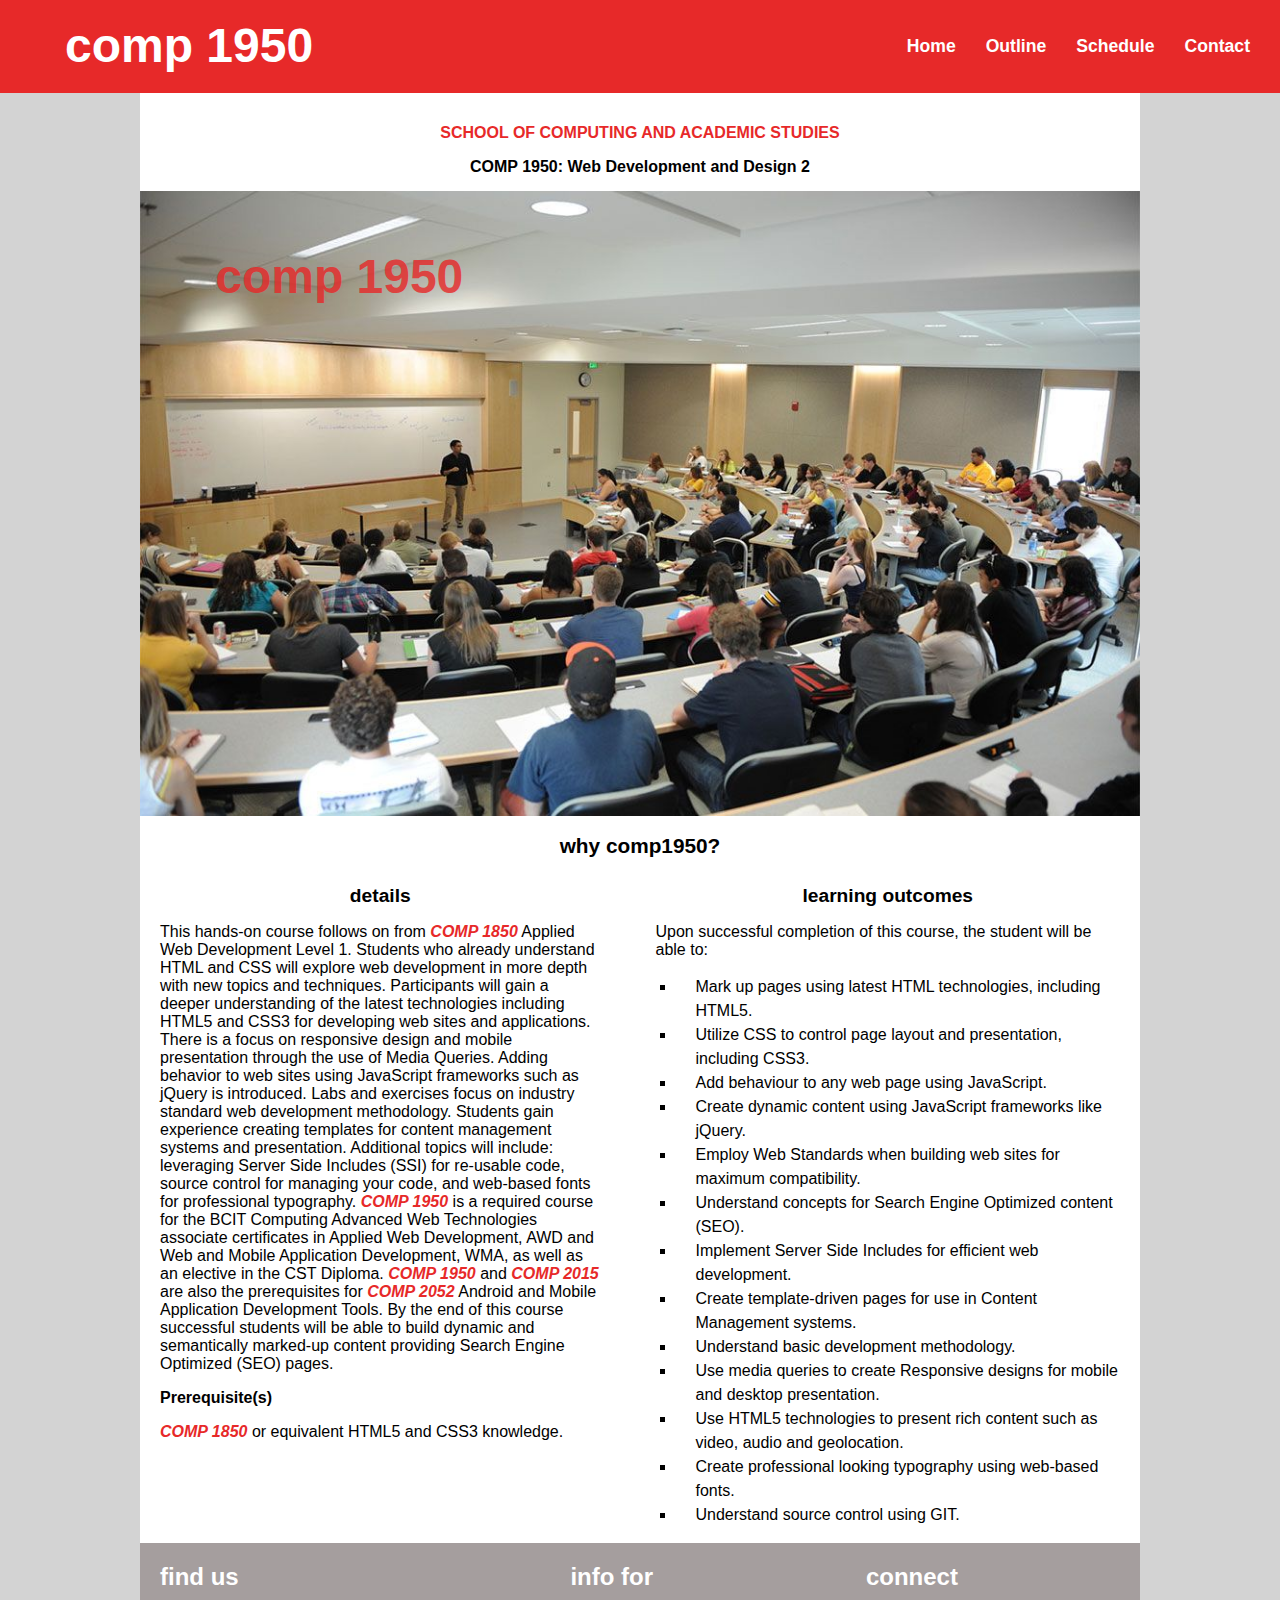
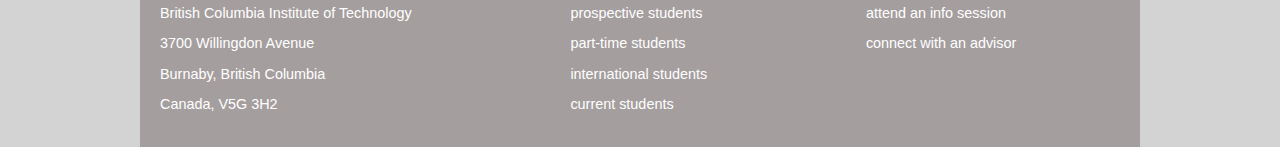
<file: index.html>
<!doctype html>
<html>
<head>
<meta charset="utf-8">
<title>BCIT: comp 1950</title>
<meta name="viewport" content="width=device-width, initial-scale=1">
<link href="https://fonts.googleapis.com/css?family=Questrial|Roboto+Slab" rel="stylesheet">
<link rel="stylesheet" href="styles/home1.css">

<script src="https://code.jquery.com/jquery-3.3.1.min.js" integrity="sha256-FgpCb/KJQlLNfOu91ta32o/NMZxltwRo8QtmkMRdAu8=" crossorigin="anonymous"></script>
<script src="scripts/comp1950.js"></script>
</head>

<body>

<header>
	<div class="header-content-wrap container">
		<h1><a href="#0">comp 1950</a></h1>
		<button class="btn-menu">Menu</button>
		<nav>
			<ul>
				<li><a href="#">Home</a></li>
				<li><a href="./outline.html">Outline</a></li>
				<li><a href="./schedule.html">Schedule</a></li>
				<li><a href="./contact.html">Contact</a></li>
			</ul>
		</nav>	
	</div>
</header>
<div class="wrapper container">
	<main>
		<div class="top-banner">
			<p>SCHOOL OF COMPUTING AND ACADEMIC STUDIES</p>
			<h2>COMP 1950: Web Development and Design 2</h2>			
		</div>
		<div class="mid-banner">
			<img src="images/classroom.jpg" alt="classroom">
			<h2>comp 1950</h2>
		</div>
		<section>
			<h1>why comp1950?</h1>
			<div class="row">
				<article class="one-half column">
					<h1>details</h1>
					<p> This hands-on course follows on from <em>COMP 1850</em> Applied Web Development Level 1. Students who already understand HTML and CSS will explore web development in more depth with new topics and techniques. Participants will gain a deeper understanding of the latest technologies including HTML5 and CSS3 for developing web sites and applications. There is a focus on responsive design and mobile presentation through the use of Media Queries. Adding behavior to web sites using JavaScript frameworks such as jQuery is introduced. Labs and exercises focus on industry standard web development methodology. Students gain experience creating templates for content management systems and presentation. Additional topics will include: leveraging Server Side Includes (SSI) for re-usable code, source control for managing your code, and web-based fonts for professional typography. <em>COMP 1950</em> is a required course for the BCIT Computing Advanced Web Technologies associate certificates in Applied Web Development, AWD and Web and Mobile Application Development, WMA, as well as an elective in the CST Diploma. <em>COMP 1950</em> and <em>COMP 2015</em> are also the prerequisites for <em>COMP 2052</em> Android and Mobile Application Development Tools. By the end of this course successful students will be able to build dynamic and semantically marked-up content providing Search Engine Optimized (SEO) pages.</p>
					<h2>Prerequisite(s)</h2>
					<p><em>COMP 1850</em> or equivalent HTML5 and CSS3 knowledge.</p>
				</article>
				<article class="one-half column">
					<h1>learning outcomes</h1>
					<p>Upon successful completion of this course, the student will be able to:</p>
						<ul>
						<li>Mark up pages using latest HTML technologies, including HTML5.</li>
						<li>Utilize CSS to control page layout and presentation, including CSS3.</li>
						<li>Add behaviour to any web page using JavaScript.</li>
						<li>Create dynamic content using JavaScript frameworks like jQuery.</li>
						<li>Employ Web Standards when building web sites for maximum compatibility.</li>
						<li>Understand concepts for Search Engine Optimized content (SEO).</li>
						<li>Implement Server Side Includes for efficient web development.</li>
						<li>Create template-driven pages for use in Content Management systems.</li>
						<li>Understand basic development methodology.</li>
						<li>Use media queries to create Responsive designs for mobile and desktop presentation.</li>
						<li>Use HTML5 technologies to present rich content such as video, audio and geolocation.</li>
						<li>Create professional looking typography using web-based fonts.</li>
						<li>Understand source control using GIT.</li>
						</ul>
					
				</article>
			</div>			
		</section>		
	</main>
	<footer>
		<div class="row">
			<div class="one-third column">
				<h2><a href="#0">find us</a></h2>
				<p>British Columbia Institute of Technology</p>
				<p>3700 Willingdon Avenue</p>
				<p>Burnaby, British Columbia</p>
				<p>Canada, V5G 3H2</p>
			</div>
			<div class="one-third column">
				<h2 class="credits">info for</h2>
				<p><a href="https://www.bcit.ca/admission/experience/">prospective students</a></p>
				<p><a href="https://www.bcit.ca/pts/">part-time students</a></p>
				<p><a href="https://www.bcit.ca/international/">international students</a></p>
				<p><a href="https://www.bcit.ca/currentstudents/">current students</a></p>
			</div>
			<div class="one-third column">
				<h2 class="contact">connect</h2>
				<p><a href="https://www.bcit.ca/infosessions/">attend an info session</a></p>
				<p><a href="https://www.bcit.ca/advising/">connect with an advisor</a></p>
			</div>
		</div>
	</footer>
</div>

</body>
</html>
</file>
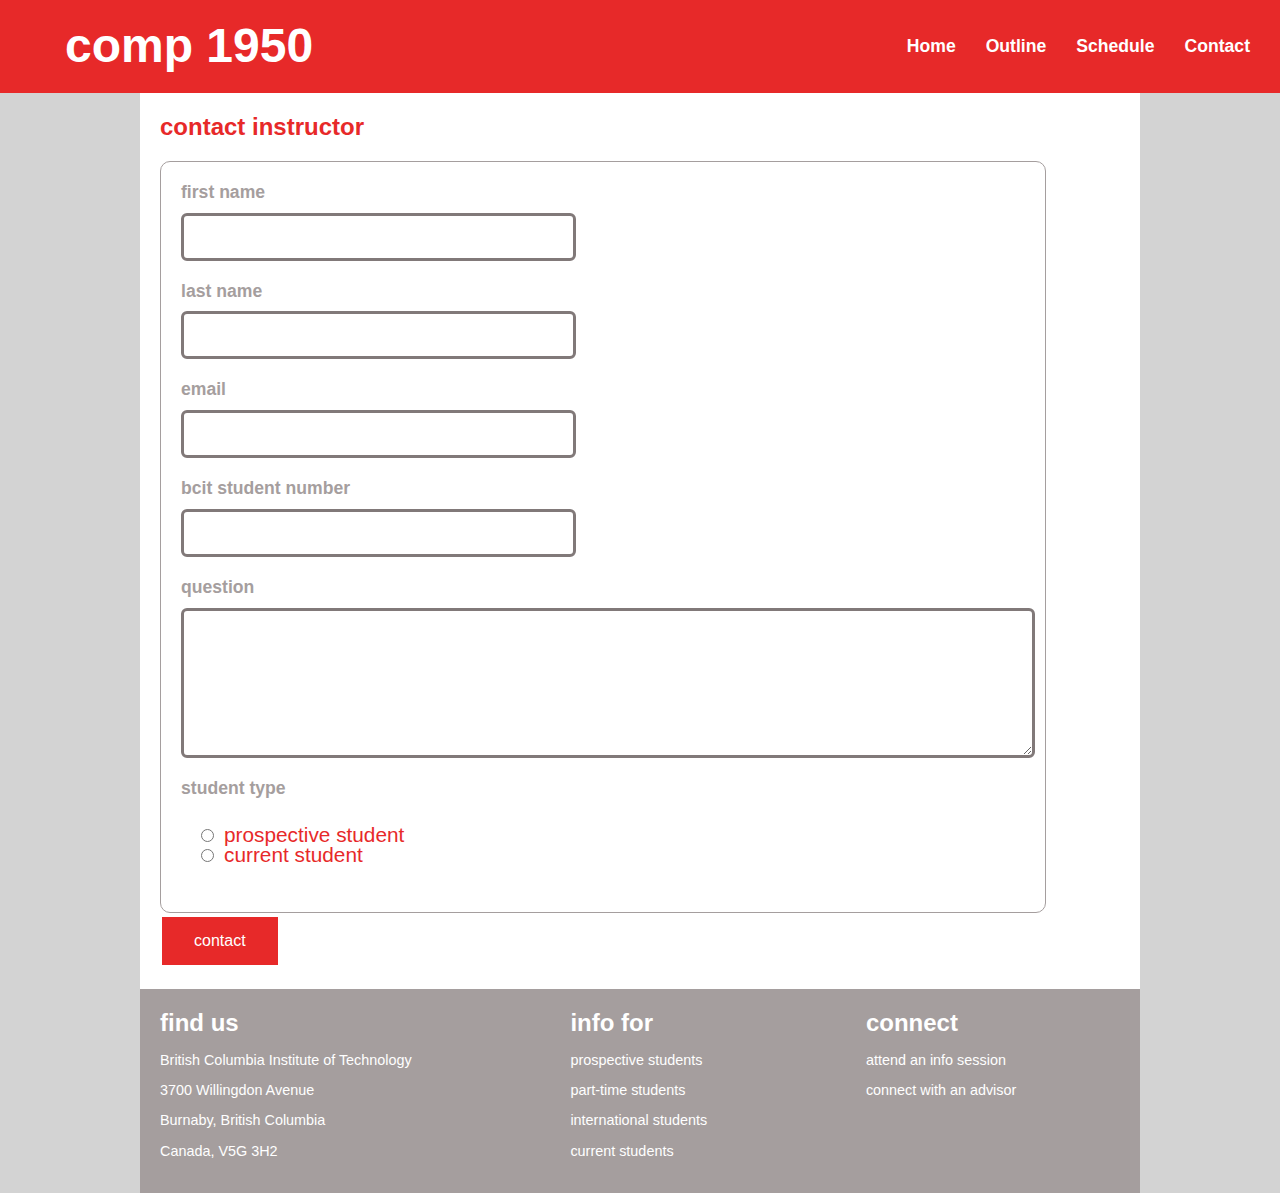
<file: contact.html>
<!doctype html>
<html>
<head>
<meta charset="utf-8">
<title>BCIT: comp 1950</title>
<meta name="viewport" content="width=device-width, initial-scale=1">
<link href="https://fonts.googleapis.com/css?family=Questrial|Roboto+Slab" rel="stylesheet">
<link rel="stylesheet" href="styles/contact1.css">

<script src="https://code.jquery.com/jquery-3.3.1.min.js" integrity="sha256-FgpCb/KJQlLNfOu91ta32o/NMZxltwRo8QtmkMRdAu8=" crossorigin="anonymous"></script>
<script src="scripts/comp1950.js"></script>
</head>

<body>

<header>
	<div class="header-content-wrap container">
		<h1><a href="#0">comp 1950</a></h1>
		<button class="btn-menu">Menu</button>
		<nav>
			<ul>
				<li><a href="./index.html">Home</a></li>
				<li><a href="./outline.html">Outline</a></li>
				<li><a href="./schedule.html">Schedule</a></li>
				<li><a href="#">Contact</a></li>
			</ul>
		</nav>	
	</div>
</header>
<div class="wrapper container">
	<main>
        <section>
        <h2>contact instructor</h2>    
        <form id="contactform" method="post">
            <article>
                <div class="cardouter">
                    <div class="labelgroup">
                            <label class="labelVal">Thanks for your interest, Mr. Michael Whyte will contact you shortly...</label>                            
                    </div>
                    <div>
                            <input type="submit" id="resetcontactform" class="button" value="reset">    
                    </div>
                </div>
            </article>
            <article>
                    <div class="cardouter">
                            <div class="labelgroup">
                                <label class="labelkey">first name</label>
                                <input type="text" name="firstname" value="" required>
                            </div>
                            <div class="labelgroup">
                                    <label class="labelkey">last name</label>
                                    <input type="text" name="lastname" value="" required>
                            </div>
                            <div class="labelgroup">
                                    <label class="labelkey">email</label>
                                    <input type="email" name="email" value="" required>
                            </div>
                            <div class="labelgroup">
                                    <label class="labelkey">bcit student number</label>
                                    <input type="text" name="studnumber" value="" pattern="A[0-9][0-9][0-9][0-9][0-9][0-9][0-9][0-9]" title="please use format A99999999" required>
                            </div>
                            <div class="labelgroup">
                                    <label class="labelkey">question</label>
                                    <textarea name="question" value="" required></textarea>
                            </div>
                            <div class="labelgroup">
                                    <label class="labelkey">student type</label>
                                    <ul>
                                            <li>
                                                    <input type="radio" name="studtype" value="prospective student" required>
                                                    <label  class="labelval">prospective student</label>                          
                                            </li>
                                            <li>
                                                    <input type="radio" name="studtype" value="current student" required>
                                                    <label  class="labelval">current student</label>                          
                                            </li>
                                    </ul>
                            </div>
                        </div>
            </article>
            <article>
                    <input type="submit" id="submitcontact" class="button" value="contact">    
            </article>
        </form>
        </section>
	</main>
	<footer>
		<div class="row">
			<div class="one-third column">
				<h2><a href="#0">find us</a></h2>
				<p>British Columbia Institute of Technology</p>
				<p>3700 Willingdon Avenue</p>
				<p>Burnaby, British Columbia</p>
				<p>Canada, V5G 3H2</p>
			</div>
			<div class="one-third column">
				<h2 class="credits">info for</h2>
				<p><a href="https://www.bcit.ca/admission/experience/">prospective students</a></p>
				<p><a href="https://www.bcit.ca/pts/">part-time students</a></p>
				<p><a href="https://www.bcit.ca/international/">international students</a></p>
				<p><a href="https://www.bcit.ca/currentstudents/">current students</a></p>
			</div>
			<div class="one-third column">
				<h2 class="contact">connect</h2>
				<p><a href="https://www.bcit.ca/infosessions/">attend an info session</a></p>
				<p><a href="https://www.bcit.ca/advising/">connect with an advisor</a></p>
			</div>
		</div>
	</footer>
</div>

</body>
</html>
</file>
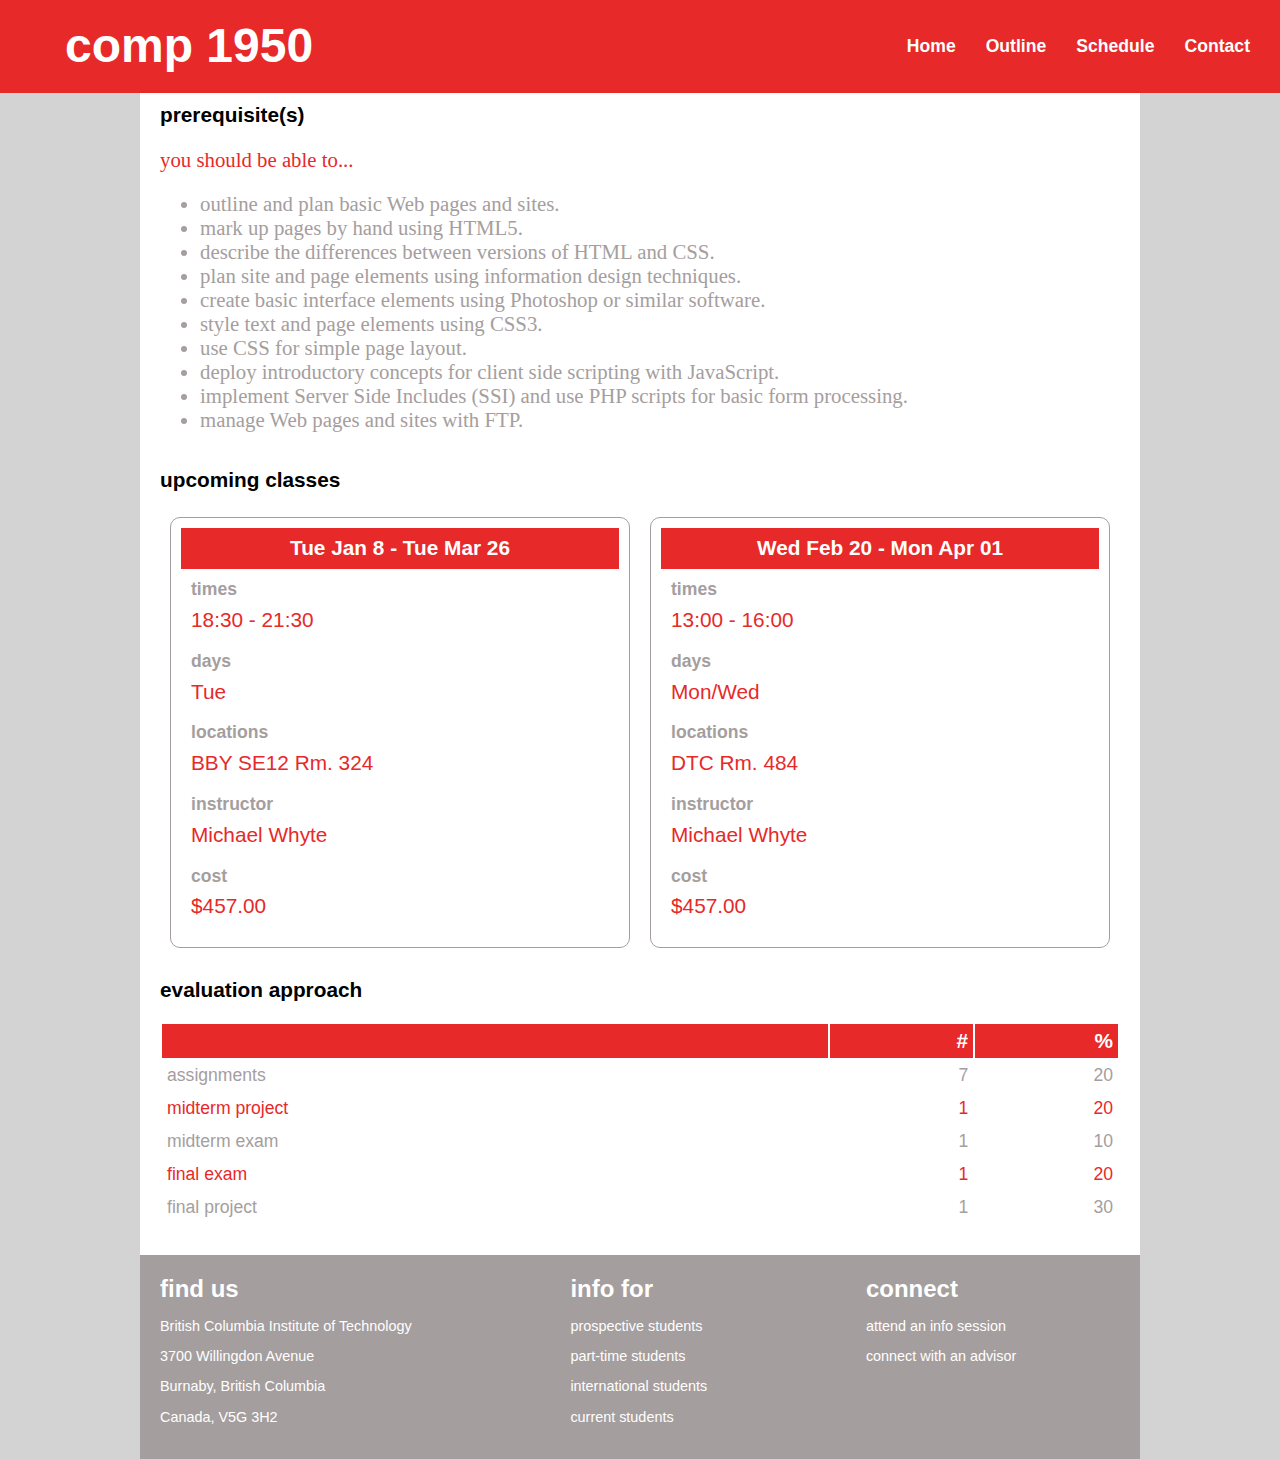
<file: outline.html>
<!doctype html>
<html>
<head>
<meta charset="utf-8">
<title>BCIT: comp 1950</title>
<meta name="viewport" content="width=device-width, initial-scale=1">
<link href="https://fonts.googleapis.com/css?family=Questrial|Roboto+Slab" rel="stylesheet">
<link rel="stylesheet" href="styles/outline1.css">

<script src="https://code.jquery.com/jquery-3.3.1.min.js" integrity="sha256-FgpCb/KJQlLNfOu91ta32o/NMZxltwRo8QtmkMRdAu8=" crossorigin="anonymous"></script>
<script src="scripts/comp1950.js"></script>
</head>

<body>

<header>
	<div class="header-content-wrap container">
		<h1><a href="#0">comp 1950</a></h1>
		<button class="btn-menu">Menu</button>
		<nav>
			<ul>
				<li><a href="./index.html">Home</a></li>
				<li><a href="#">Outline</a></li>
				<li><a href="./schedule.html">Schedule</a></li>
				<li><a href="./contact.html">Contact</a></li>
			</ul>
		</nav>	
	</div>
</header>
<div class="wrapper container">
	<main>
        <section id="prereqs">
                <h2>prerequisite(s)</h2>
                <p>you should be able to...</p>
                
                <article>
                <ul>
                    <li>outline and plan basic Web pages and sites.</li>
                    <li>mark up pages by hand using HTML5.</li>
                    <li>describe the differences between versions of HTML and CSS.</li>
                    <li>plan site and page elements using information design techniques.</li>
                    <li>create basic interface elements using Photoshop or similar software.</li>
                    <li>style text and page elements using CSS3.</li>
                    <li>use CSS for simple page layout.</li>
                    <li>deploy introductory concepts for client side scripting with JavaScript.</li>
                    <li>implement Server Side Includes (SSI) and use PHP scripts for basic form processing.</li>
                    <li>manage Web pages and sites with FTP.</li>
                </ul>
                </article>
                
        </section>
        <section>
        <h2>upcoming classes</h2>    
        <div id="coursedates">
            <article>
                <div class="cardouter">
                    <h2>Tue Jan 8 - Tue Mar 26</h2>
                    <div class="labelgroup">
                        <label class="labelkey">times</label>
                        <label class="labelval">18:30 - 21:30</label>
                    </div>
                    <div class="labelgroup">
                            <label class="labelkey">days</label>
                            <label class="labelval">Tue</label>
                    </div>
                    <div class="labelgroup">
                            <label class="labelkey">locations</label>
                            <label class="labelval">BBY SE12 Rm. 324</label>
                    </div>
                    <div class="labelgroup">
                            <label class="labelkey">instructor</label>
                            <label class="labelval">Michael Whyte</label>
                    </div>
                    <div class="labelgroup">
                            <label class="labelkey">cost</label>
                            <label class="labelval">$457.00</label>
                    </div>
                </div>
            </article>
            <article>
                    <div class="cardouter">
                            <h2>Wed Feb 20 - Mon Apr 01</h2>
                            <div class="labelgroup">
                                <label class="labelkey">times</label>
                                <label class="labelval">13:00 - 16:00</label>
                            </div>
                            <div class="labelgroup">
                                    <label class="labelkey">days</label>
                                    <label class="labelval">Mon/Wed</label>
                            </div>
                            <div class="labelgroup">
                                    <label class="labelkey">locations</label>
                                    <label class="labelval">DTC Rm. 484</label>
                            </div>
                            <div class="labelgroup">
                                    <label class="labelkey">instructor</label>
                                    <label class="labelval">Michael Whyte</label>
                            </div>
                            <div class="labelgroup">
                                    <label class="labelkey">cost</label>
                                    <label class="labelval">$457.00</label>
                            </div>
                        </div>
            </article>
        </div>
        </section>
        <section id="evaluation">
            <h2>evaluation approach</h2>
            <table>
                <thead>
                    <tr>
                        <td></td>
                        <td>#</td>
                        <td>%</td>
                    </tr>
                </thead>
                <tbody>
                    <tr>
                        <td>assignments</td>
                        <td>7</td>
                        <td>20</td>
                    </tr>
                    <tr>
                            <td>midterm project</td>
                            <td>1</td>
                            <td>20</td>
                    </tr>
                    <tr>
                            <td>midterm exam</td>
                            <td>1</td>
                            <td>10</td>
                    </tr>
                    <tr>
                            <td>final exam</td>
                            <td>1</td>
                            <td>20</td>
                    </tr>
                    <tr>
                            <td>final project</td>
                            <td>1</td>
                            <td>30</td>
                    </tr>
                </tbody>
            </table>
        </section>
	</main>
	<footer>
		<div class="row">
			<div class="one-third column">
				<h2><a href="#0">find us</a></h2>
				<p>British Columbia Institute of Technology</p>
				<p>3700 Willingdon Avenue</p>
				<p>Burnaby, British Columbia</p>
				<p>Canada, V5G 3H2</p>
			</div>
			<div class="one-third column">
				<h2 class="credits">info for</h2>
				<p><a href="https://www.bcit.ca/admission/experience/">prospective students</a></p>
				<p><a href="https://www.bcit.ca/pts/">part-time students</a></p>
				<p><a href="https://www.bcit.ca/international/">international students</a></p>
				<p><a href="https://www.bcit.ca/currentstudents/">current students</a></p>
			</div>
			<div class="one-third column">
				<h2 class="contact">connect</h2>
				<p><a href="https://www.bcit.ca/infosessions/">attend an info session</a></p>
				<p><a href="https://www.bcit.ca/advising/">connect with an advisor</a></p>
			</div>
		</div>
	</footer>
</div>

</body>
</html>
</file>
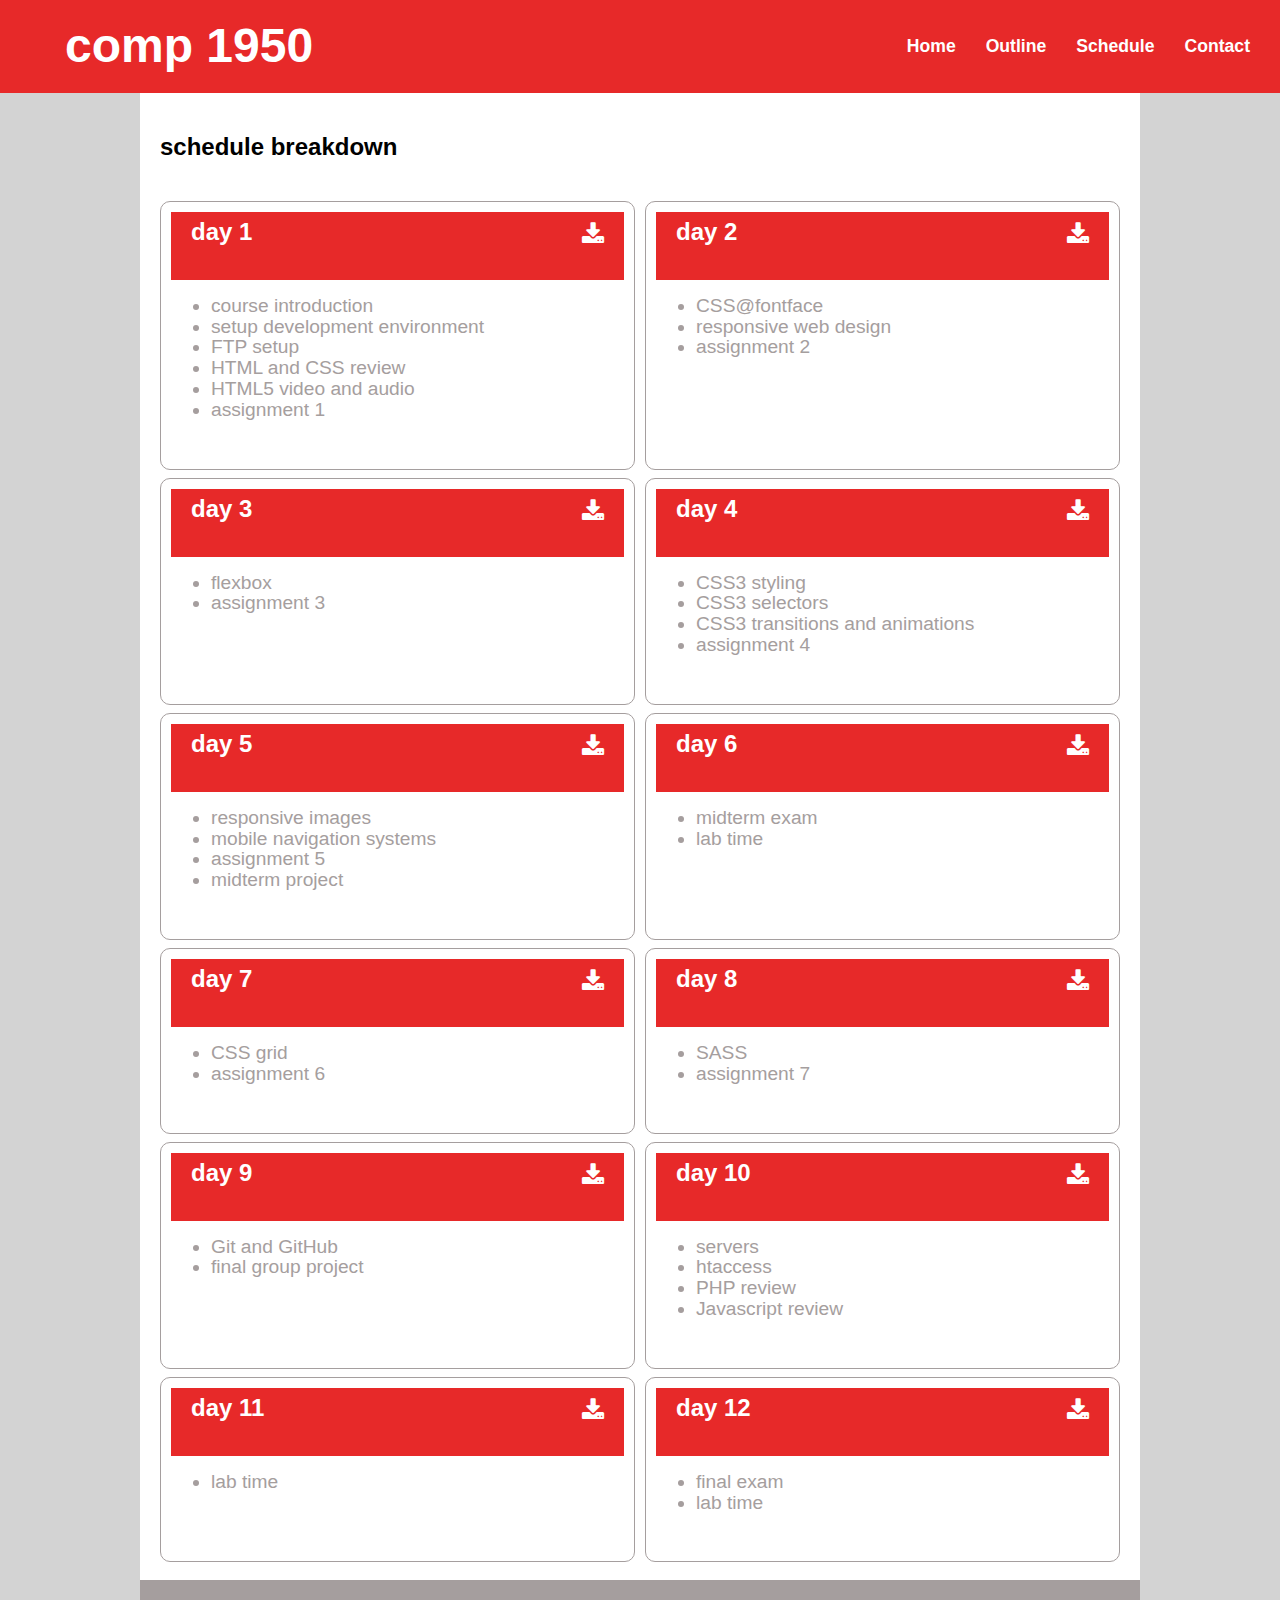
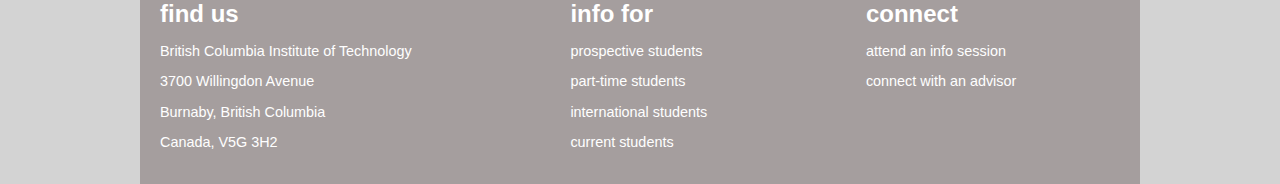
<file: schedule.html>
<!doctype html>
<html>
<head>
<meta charset="utf-8">
<title>BCIT: comp 1950</title>
<meta name="viewport" content="width=device-width, initial-scale=1">
<link href="https://fonts.googleapis.com/css?family=Questrial|Roboto+Slab" rel="stylesheet">
<link rel="stylesheet" href="https://cdnjs.cloudflare.com/ajax/libs/font-awesome/4.7.0/css/font-awesome.min.css">
<link rel="stylesheet" href="styles/schedule1.css">

<script src="https://code.jquery.com/jquery-3.3.1.min.js" integrity="sha256-FgpCb/KJQlLNfOu91ta32o/NMZxltwRo8QtmkMRdAu8=" crossorigin="anonymous"></script>
<script src="scripts/comp1950.js"></script>
</head>
<body>

<header>
	<div class="header-content-wrap container">
		<h1><a href="#0">comp 1950</a></h1>
		<button class="btn-menu">Menu</button>
		<nav>
			<ul>
				<li><a href="./index.html">Home</a></li>
				<li><a href="./outline.html">Outline</a></li>
				<li><a href="#">Schedule</a></li>
				<li><a href="./contact.html">Contact</a></li>
			</ul>
		</nav>	
	</div>
</header>
<div class="wrapper container">
	<main>
        <section>
        <h2>schedule breakdown</h2>    
        <div id="schedulebreakdown">
            <article class="day day1">
                <div class="cardouter">
                    <h2><label>day 1</label> <i class="fa fa-download"></i></h2>
                    <div class="schedulediv">
                        <ul>
                            <li>course introduction</li>
                            <li>setup development environment</li>
                            <li>FTP setup</li>
                            <li>HTML and CSS review</li>
                            <li>HTML5 video and audio</li>
                            <li>assignment 1</li>
                        </ul>
                    </div>
                </div>
            </article>
            <article  class="day day2">
                    <div class="cardouter">
                            <h2><label>day 2</label> <i class="fa fa-download"></i></h2>
                            <div class="schedulediv">
                                <ul>
                                    <li>CSS@fontface</li>
                                    <li>responsive web design</li>
                                    <li>assignment 2</li>                                    
                                </ul>
                            </div>   
                            </div>  
            </article>
            <article class="day day3">
                    <div class="cardouter">
                            <h2><label>day 3</label> <i class="fa fa-download"></i></h2>
                            <div class="schedulediv">
                                <ul>
                                    <li>flexbox</li>
                                    <li>assignment 3</li>                                    
                                </ul>
                            </div>
                            </div>
            </article>
            <article class="day day4">
                    <div class="cardouter">
                            <h2><label>day 4</label> <i class="fa fa-download"></i></h2>
                            <div class="schedulediv">
                                <ul>
                                    <li>CSS3 styling</li>
                                    <li>CSS3 selectors</li>
                                    <li>CSS3 transitions and animations</li>                                    
                                    <li>assignment 4</li>
                                </ul>
                            </div>  
                            </div>      
            </article>
            <article class="day day5">
                    <div class="cardouter">
                            <h2><label>day 5</label> <i class="fa fa-download"></i></h2>
                            <div class="schedulediv">
                                <ul>
                                    <li>responsive images</li>
                                    <li>mobile navigation systems</li>
                                    <li>assignment 5</li>                                    
                                    <li>midterm project</li>
                                </ul>
                            </div> 
                            </div>
            </article>
            <article class="day day6">
                    <div class="cardouter">
                            <h2><label>day 6</label> <i class="fa fa-download"></i></h2>
                            <div class="schedulediv">
                                <ul>
                                    <li>midterm exam</li>
                                    <li>lab time</li>                                    
                                </ul>
                            </div> 
                            </div>
            </article>
            <article class="day day7">
                    <div class="cardouter">
                            <h2><label>day 7</label> <i class="fa fa-download"></i></h2>
                            <div class="schedulediv">
                                <ul>
                                    <li>CSS grid</li>
                                    <li>assignment 6</li>                                    
                                </ul>
                            </div> 
                            </div>
            </article>
            <article class="day day8">
                    <div class="cardouter">
                            <h2><label>day 8</label> <i class="fa fa-download"></i></h2>
                            <div class="schedulediv">
                                <ul>
                                    <li>SASS</li>
                                    <li>assignment 7</li>                                    
                                </ul>
                            </div> 
                            </div>
            </article>
            <article class="day day9">
                    <div class="cardouter">
                            <h2><label>day 9</label> <i class="fa fa-download"></i></h2>
                            <div class="schedulediv">
                                <ul>
                                    <li>Git and GitHub</li>
                                    <li>final group project</li>                                    
                                </ul>
                            </div> 
                            </div>
            </article>
            <article class="day day10">
                    <div class="cardouter">
                            <h2><label>day 10</label> <i class="fa fa-download"></i></h2>
                            <div class="schedulediv">
                                <ul>
                                    <li>servers</li>
                                    <li>htaccess</li>                                    
                                    <li>PHP review</li>                                    
                                    <li>Javascript review</li>                                    
                                </ul>
                            </div>  
                            </div>
            </article>
            <article class="day day11">
                    <div class="cardouter">
                            <h2><label>day 11</label> <i class="fa fa-download"></i></h2>
                            <div class="schedulediv">
                                <ul>
                                    <li>lab time</li>                                             
                                </ul>
                            </div>
                            </div>
            </article>
            <article class="day day12">
                    <div class="cardouter">
                            <h2><label>day 12</label> <i class="fa fa-download"></i></h2>
                            <div class="schedulediv">
                                <ul>
                                    <li>final exam</li>                                             
                                    <li>lab time</li>                                             
                                </ul>
                            </div>
                            </div>
            </article>
        </div>

        </section>     
        <section id="docframe">
            <iframe src=""></iframe>
        </section>   
	</main>
	<footer>
		<div class="row">
			<div class="one-third column">
				<h2><a href="#0">find us</a></h2>
				<p>British Columbia Institute of Technology</p>
				<p>3700 Willingdon Avenue</p>
				<p>Burnaby, British Columbia</p>
				<p>Canada, V5G 3H2</p>
			</div>
			<div class="one-third column">
				<h2 class="credits">info for</h2>
				<p><a href="https://www.bcit.ca/admission/experience/">prospective students</a></p>
				<p><a href="https://www.bcit.ca/pts/">part-time students</a></p>
				<p><a href="https://www.bcit.ca/international/">international students</a></p>
				<p><a href="https://www.bcit.ca/currentstudents/">current students</a></p>
			</div>
			<div class="one-third column">
				<h2 class="contact">connect</h2>
				<p><a href="https://www.bcit.ca/infosessions/">attend an info session</a></p>
				<p><a href="https://www.bcit.ca/advising/">connect with an advisor</a></p>
			</div>
		</div>
	</footer>
</div>

</body>
</html>
</file>
<file: styles/home1.css>
@charset "UTF-8";
:root {
  --primcolor: rgb(165, 158, 158);
  --seccolor: rgb(231, 41, 41); }

body {
  background-color: lightgray;
  margin: 0;
  padding: 0; }

header {
  margin: 0;
  padding: 0; }

main {
  margin: 0;
  padding: 0; }

.wrapper {
  max-width: 1000px;
  background-color: white;
  margin: 0 auto; }

.header-content-wrap {
  background-color: var(--seccolor);
  color: white;
  display: flex;
  justify-content: space-between;
  flex-wrap: wrap;
  width: 100%;
  padding-left: 30px; }

.header-content-wrap h1 a {
  margin: 0;
  padding: 0;
  color: white;
  font-size: 1.5em;
  padding-left: 35px;
  line-height: 50px;
  text-decoration: none;
  display: block;
  font-family: ‘Roboto Slab’, sans-serif; }

.btn-menu {
  display: none;
  padding-right: 30px; }

nav ul {
  display: flex;
  justify-content: space-between;
  flex-wrap: wrap;
  padding-right: 30px; }

nav li {
  display: block;
  list-style-type: none;
  font-size: 1.1em;
  font-weight: 900;
  padding-right: 30px; }

.active {
  background-color: var(--primcolor); }

nav li a {
  margin: 0;
  padding: 0;
  display: block;
  text-decoration: none;
  color: white;
  line-height: 60px;
  font-family: ‘Roboto Slab’, sans-serif; }

.header-content-wrap nav li a {
  color: white;
  display: block; }

.header-content-wrap a:hover,
.header-content-wrap a:active,
.header-content-wrap a:focus {
  color: lightgrey;
  text-decoration: none; }

.header-content-wrap nav {
  display: block; }

@media screen and (max-width: 800px) {
  .btn-menu {
    display: block;
    background-color: transparent;
    border: none;
    font-size: 1.5rem;
    font-weight: 900;
    color: white;
    text-transform: uppercase;
    margin-right: 30px; }

  .header-content-wrap nav {
    display: none;
    width: 100%;
    clear: both; }

  .header-content-wrap nav ul {
    display: block; }

  .header-content-wrap nav a {
    display: block;
    line-height: 50px;
    text-align: center;
    padding-bottom: 0;
    margin-bottom: 0; }

  .show .header-content-wrap {
    height: auto; }

  .show .header-content-wrap nav {
    display: block; } }
h2 {
  margin: 0;
  padding: 0; }

.top-banner {
  text-align: center;
  font-family: ‘Questrial’, sans-serif;
  padding-top: 15px;
  padding-bottom: 15px;
  font-weight: bolder; }

footer {
  background-color: var(--primcolor);
  color: white;
  font-family: ‘Roboto Slab’, sans-serif; }

footer .row {
  display: grid;
  grid-template-columns: repeat(3, auto);
  grid-gap: 15px; }

footer .row .one-third {
  padding: 20px; }

footer .row .one-third h2 {
  font-weight: 900; }

footer .row .one-third a {
  text-decoration: none;
  color: white; }

footer .row .one-third p {
  font-size: 0.9em; }

@media (max-width: 600px) {
  footer .row {
    grid-template-columns: auto;
    grid-template-rows: repeat(3, auto);
    padding-top: 10px; }

  footer .row .one-third {
    padding: 0 20px; } }
.cardouter {
  background-color: white;
  border: 1px solid var(--primcolor);
  border-radius: 10px;
  padding: 10px;
  line-height: 1.3em; }

.cardouter h2 {
  background-color: var(--seccolor);
  color: white;
  text-align: center;
  padding: 10px 0; }

.labelgroup {
  display: flex;
  flex-direction: column;
  margin-bottom: 20px;
  font-family: ‘Questrial’, sans-serif;
  padding-left: 10px; }

.cardouter .labelgroup:first-of-type {
  margin-top: 10px; }

.labelkey {
  color: var(--primcolor);
  font-weight: bold;
  font-size: 1.1em;
  margin-bottom: 10px; }

.labelval {
  color: var(--seccolor);
  font-size: 1.3em; }

table {
  width: 100%;
  padding: 20px 0; }

thead {
  background-color: var(--seccolor);
  color: white;
  font-size: 1.3em;
  font-family: ‘Roboto Slab’, sans-serif;
  font-weight: bold; }

tbody {
  background-color: white;
  font-size: 1.1em;
  font-family: ‘Questrial’, sans-serif; }

tbody tr:nth-child(odd) {
  color: var(--primcolor); }

tbody tr:nth-child(even) {
  color: var(--seccolor); }

table td {
  padding: 5px; }

table tr {
  margin-bottom: 20px; }

.top-banner h2 {
  font-size: 1em;
  color: var(--primccolor); }

.top-banner p {
  font-size: 1em;
  color: var(--seccolor); }

@media (max-width: 600px) {
  .top-banner h2 {
    font-size: 0.6em; }

  .top-banner p {
    font-size: 0.4em; } }
.mid-banner {
  position: relative; }

.mid-banner img {
  width: 100%; }

.mid-banner h2 {
  position: absolute;
  left: 10%;
  top: 10%;
  transform: translate(-10%, -10%);
  color: var(--seccolor);
  opacity: 0.8;
  font-size: 3em;
  font-family: ÔÇÿRoboto SlabÔÇÖ, sans-serif;
  text-align: center; }

section h1 {
  font-family: ÔÇÿRoboto SlabÔÇÖ, sans-serif;
  font-size: 1.3em;
  font-style: bold;
  text-align: center; }

.row {
  display: grid;
  grid-template-columns: repeat(2, auto);
  grid-gap: 15px; }

@media (max-width: 600px) {
  .row {
    grid-template-columns: auto; } }
.one-half h1 {
  font-family: ÔÇÿRoboto SlabÔÇÖ, sans-serif;
  font-size: 1.2em;
  font-style: bold;
  text-align: center; }

.one-half p, .one-half h2 {
  font-family: ÔÇÿQuestrialÔÇÖ, sans-serif;
  font-size: 1em;
  text-align: left;
  padding: 0 20px;
  color: var(--primccolor); }

.one-half em {
  color: var(--seccolor);
  font-size: 1.2 em;
  font-weight: bold; }

.one-half ul li {
  font-size: 1em;
  line-height: 1.5em;
  padding: 0 20px;
  color: var(--primccolor);
  font-family: ÔÇÿQuestrialÔÇÖ, sans-serif; }

.one-half ul {
  list-style-type: square; }

.bottom-banner {
  width: 100%;
  height: 250px;
  background-color: #eceaea; }

.bottom-banner p {
  padding-top: 50px;
  text-align: center;
  font-size: 2.1em;
  font-weight: 900;
  font-family: ÔÇÿQuestrialÔÇÖ, sans-serif; }

.bottom-banner a {
  text-transform: uppercase;
  color: white;
  background-color: var(--seccolor);
  text-decoration: none;
  padding: 15px;
  font-weight: 900;
  font-family: ÔÇÿQuestrialÔÇÖ, sans-serif;
  display: block;
  width: 120px;
  margin: 0 auto;
  text-align: center; }

/*# sourceMappingURL=home1.css.map */
</file>
<file: styles/contact1.css>
@charset "UTF-8";
:root {
  --primcolor: rgb(165, 158, 158);
  --seccolor: rgb(231, 41, 41); }

body {
  background-color: lightgray;
  margin: 0;
  padding: 0; }

header {
  margin: 0;
  padding: 0; }

main {
  margin: 0;
  padding: 0; }

.wrapper {
  max-width: 1000px;
  background-color: white;
  margin: 0 auto; }

.header-content-wrap {
  background-color: var(--seccolor);
  color: white;
  display: flex;
  justify-content: space-between;
  flex-wrap: wrap;
  width: 100%;
  padding-left: 30px; }

.header-content-wrap h1 a {
  margin: 0;
  padding: 0;
  color: white;
  font-size: 1.5em;
  padding-left: 35px;
  line-height: 50px;
  text-decoration: none;
  display: block;
  font-family: ‘Roboto Slab’, sans-serif; }

.btn-menu {
  display: none;
  padding-right: 30px; }

nav ul {
  display: flex;
  justify-content: space-between;
  flex-wrap: wrap;
  padding-right: 30px; }

nav li {
  display: block;
  list-style-type: none;
  font-size: 1.1em;
  font-weight: 900;
  padding-right: 30px; }

.active {
  background-color: var(--primcolor); }

nav li a {
  margin: 0;
  padding: 0;
  display: block;
  text-decoration: none;
  color: white;
  line-height: 60px;
  font-family: ‘Roboto Slab’, sans-serif; }

.header-content-wrap nav li a {
  color: white;
  display: block; }

.header-content-wrap a:hover,
.header-content-wrap a:active,
.header-content-wrap a:focus {
  color: lightgrey;
  text-decoration: none; }

.header-content-wrap nav {
  display: block; }

@media screen and (max-width: 800px) {
  .btn-menu {
    display: block;
    background-color: transparent;
    border: none;
    font-size: 1.5rem;
    font-weight: 900;
    color: white;
    text-transform: uppercase;
    margin-right: 30px; }

  .header-content-wrap nav {
    display: none;
    width: 100%;
    clear: both; }

  .header-content-wrap nav ul {
    display: block; }

  .header-content-wrap nav a {
    display: block;
    line-height: 50px;
    text-align: center;
    padding-bottom: 0;
    margin-bottom: 0; }

  .show .header-content-wrap {
    height: auto; }

  .show .header-content-wrap nav {
    display: block; } }
h2 {
  margin: 0;
  padding: 0; }

.top-banner {
  text-align: center;
  font-family: ‘Questrial’, sans-serif;
  padding-top: 15px;
  padding-bottom: 15px;
  font-weight: bolder; }

footer {
  background-color: var(--primcolor);
  color: white;
  font-family: ‘Roboto Slab’, sans-serif; }

footer .row {
  display: grid;
  grid-template-columns: repeat(3, auto);
  grid-gap: 15px; }

footer .row .one-third {
  padding: 20px; }

footer .row .one-third h2 {
  font-weight: 900; }

footer .row .one-third a {
  text-decoration: none;
  color: white; }

footer .row .one-third p {
  font-size: 0.9em; }

@media (max-width: 600px) {
  footer .row {
    grid-template-columns: auto;
    grid-template-rows: repeat(3, auto);
    padding-top: 10px; }

  footer .row .one-third {
    padding: 0 20px; } }
.cardouter {
  background-color: white;
  border: 1px solid var(--primcolor);
  border-radius: 10px;
  padding: 10px;
  line-height: 1.3em; }

.cardouter h2 {
  background-color: var(--seccolor);
  color: white;
  text-align: center;
  padding: 10px 0; }

.labelgroup {
  display: flex;
  flex-direction: column;
  margin-bottom: 20px;
  font-family: ‘Questrial’, sans-serif;
  padding-left: 10px; }

.cardouter .labelgroup:first-of-type {
  margin-top: 10px; }

.labelkey {
  color: var(--primcolor);
  font-weight: bold;
  font-size: 1.1em;
  margin-bottom: 10px; }

.labelval {
  color: var(--seccolor);
  font-size: 1.3em; }

table {
  width: 100%;
  padding: 20px 0; }

thead {
  background-color: var(--seccolor);
  color: white;
  font-size: 1.3em;
  font-family: ‘Roboto Slab’, sans-serif;
  font-weight: bold; }

tbody {
  background-color: white;
  font-size: 1.1em;
  font-family: ‘Questrial’, sans-serif; }

tbody tr:nth-child(odd) {
  color: var(--primcolor); }

tbody tr:nth-child(even) {
  color: var(--seccolor); }

table td {
  padding: 5px; }

table tr {
  margin-bottom: 20px; }

section {
  padding: 20px; }

section h2 {
  margin-bottom: 20px;
  font-family: ÔÇÿRoboto SlabÔÇÖ, sans-serif;
  color: var(--seccolor); }

li label {
  height: 100%;
  margin: 0px;
  padding: 0px;
  text-align: center; }

li input {
  margin: 0px 10px;
  padding: 0px; }

li {
  display: flex;
  align-items: center; }

input[type='text'], input[type='email'] {
  border: 3px solid #817979;
  border-radius: 6px;
  height: 40px; }

input[type='text'], input[type='email'] {
  font-size: 20px;
  text-align: left;
  padding-left: 3px; }

textarea {
  border: 3px solid #817979;
  border-radius: 6px;
  height: 140px;
  font-size: 20px;
  padding-left: 3px; }

.button {
  background-color: var(--seccolor);
  border: none;
  color: white;
  padding: 15px 32px;
  text-align: center;
  text-decoration: none;
  display: inline-block;
  font-size: 16px;
  margin: 4px 2px;
  cursor: pointer; }

#contactform article:nth-child(1) {
  display: none; }

#contactform article:nth-child(2) {
  display: flex; }

.cardouter {
  width: 90%; }

.cardouter input {
  max-width: 45%; }

@media (max-width: 600px) {
  .cardouter input {
    max-width: 90%; } }
.labelgroup ul {
  padding-left: 10px; }

/*# sourceMappingURL=contact1.css.map */
</file>
<file: styles/outline1.css>
@charset "UTF-8";
@import url(root.css);
:root {
  --primcolor: rgb(165, 158, 158);
  --seccolor: rgb(231, 41, 41); }

body {
  background-color: lightgray;
  margin: 0;
  padding: 0; }

header {
  margin: 0;
  padding: 0; }

main {
  margin: 0;
  padding: 0; }

.wrapper {
  max-width: 1000px;
  background-color: white;
  margin: 0 auto; }

.header-content-wrap {
  background-color: var(--seccolor);
  color: white;
  display: flex;
  justify-content: space-between;
  flex-wrap: wrap;
  width: 100%;
  padding-left: 30px; }

.header-content-wrap h1 a {
  margin: 0;
  padding: 0;
  color: white;
  font-size: 1.5em;
  padding-left: 35px;
  line-height: 50px;
  text-decoration: none;
  display: block;
  font-family: ‘Roboto Slab’, sans-serif; }

.btn-menu {
  display: none;
  padding-right: 30px; }

nav ul {
  display: flex;
  justify-content: space-between;
  flex-wrap: wrap;
  padding-right: 30px; }

nav li {
  display: block;
  list-style-type: none;
  font-size: 1.1em;
  font-weight: 900;
  padding-right: 30px; }

.active {
  background-color: var(--primcolor); }

nav li a {
  margin: 0;
  padding: 0;
  display: block;
  text-decoration: none;
  color: white;
  line-height: 60px;
  font-family: ‘Roboto Slab’, sans-serif; }

.header-content-wrap nav li a {
  color: white;
  display: block; }

.header-content-wrap a:hover,
.header-content-wrap a:active,
.header-content-wrap a:focus {
  color: lightgrey;
  text-decoration: none; }

.header-content-wrap nav {
  display: block; }

@media screen and (max-width: 800px) {
  .btn-menu {
    display: block;
    background-color: transparent;
    border: none;
    font-size: 1.5rem;
    font-weight: 900;
    color: white;
    text-transform: uppercase;
    margin-right: 30px; }

  .header-content-wrap nav {
    display: none;
    width: 100%;
    clear: both; }

  .header-content-wrap nav ul {
    display: block; }

  .header-content-wrap nav a {
    display: block;
    line-height: 50px;
    text-align: center;
    padding-bottom: 0;
    margin-bottom: 0; }

  .show .header-content-wrap {
    height: auto; }

  .show .header-content-wrap nav {
    display: block; } }
h2 {
  margin: 0;
  padding: 0; }

.top-banner {
  text-align: center;
  font-family: ‘Questrial’, sans-serif;
  padding-top: 15px;
  padding-bottom: 15px;
  font-weight: bolder; }

footer {
  background-color: var(--primcolor);
  color: white;
  font-family: ‘Roboto Slab’, sans-serif; }

footer .row {
  display: grid;
  grid-template-columns: repeat(3, auto);
  grid-gap: 15px; }

footer .row .one-third {
  padding: 20px; }

footer .row .one-third h2 {
  font-weight: 900; }

footer .row .one-third a {
  text-decoration: none;
  color: white; }

footer .row .one-third p {
  font-size: 0.9em; }

@media (max-width: 600px) {
  footer .row {
    grid-template-columns: auto;
    grid-template-rows: repeat(3, auto);
    padding-top: 10px; }

  footer .row .one-third {
    padding: 0 20px; } }
.cardouter {
  background-color: white;
  border: 1px solid var(--primcolor);
  border-radius: 10px;
  padding: 10px;
  line-height: 1.3em; }

.cardouter h2 {
  background-color: var(--seccolor);
  color: white;
  text-align: center;
  padding: 10px 0; }

.labelgroup {
  display: flex;
  flex-direction: column;
  margin-bottom: 20px;
  font-family: ‘Questrial’, sans-serif;
  padding-left: 10px; }

.cardouter .labelgroup:first-of-type {
  margin-top: 10px; }

.labelkey {
  color: var(--primcolor);
  font-weight: bold;
  font-size: 1.1em;
  margin-bottom: 10px; }

.labelval {
  color: var(--seccolor);
  font-size: 1.3em; }

table {
  width: 100%;
  padding: 20px 0; }

thead {
  background-color: var(--seccolor);
  color: white;
  font-size: 1.3em;
  font-family: ‘Roboto Slab’, sans-serif;
  font-weight: bold; }

tbody {
  background-color: white;
  font-size: 1.1em;
  font-family: ‘Questrial’, sans-serif; }

tbody tr:nth-child(odd) {
  color: var(--primcolor); }

tbody tr:nth-child(even) {
  color: var(--seccolor); }

table td {
  padding: 5px; }

table tr {
  margin-bottom: 20px; }

section {
  padding: 10px 20px; }

section h2 {
  font-family: ÔÇÿRoboto SlabÔÇÖ, sans-serif;
  font-size: 1.3em;
  font-style: bold;
  text-align: left; }

#prereqs p {
  font-size: 1.3em;
  color: var(--seccolor); }

#prereqs li {
  font-size: 1.3em;
  color: var(--primcolor); }

#coursedates {
  display: flex;
  justify-content: space-between;
  margin-top: 15px; }

#coursedates article {
  width: 48%;
  padding: 10px; }

table td:nth-child(1) {
  width: 70%;
  text-align: left; }

table td:nth-child(2) {
  width: 15%;
  text-align: right; }

table td:nth-child(3) {
  width: 15%;
  text-align: right; }

@media (max-width: 600px) {
  #coursedates {
    display: flex;
    flex-direction: column;
    margin-top: 15px; }

  #coursedates article {
    width: 95%;
    padding: auto 0; } }

/*# sourceMappingURL=outline1.css.map */
</file>
<file: styles/schedule1.css>
@charset "UTF-8";
:root {
  --primcolor: rgb(165, 158, 158);
  --seccolor: rgb(231, 41, 41); }

body {
  background-color: lightgray;
  margin: 0;
  padding: 0; }

header {
  margin: 0;
  padding: 0; }

main {
  margin: 0;
  padding: 0; }

.wrapper {
  max-width: 1000px;
  background-color: white;
  margin: 0 auto; }

.header-content-wrap {
  background-color: var(--seccolor);
  color: white;
  display: flex;
  justify-content: space-between;
  flex-wrap: wrap;
  width: 100%;
  padding-left: 30px; }

.header-content-wrap h1 a {
  margin: 0;
  padding: 0;
  color: white;
  font-size: 1.5em;
  padding-left: 35px;
  line-height: 50px;
  text-decoration: none;
  display: block;
  font-family: ‘Roboto Slab’, sans-serif; }

.btn-menu {
  display: none;
  padding-right: 30px; }

nav ul {
  display: flex;
  justify-content: space-between;
  flex-wrap: wrap;
  padding-right: 30px; }

nav li {
  display: block;
  list-style-type: none;
  font-size: 1.1em;
  font-weight: 900;
  padding-right: 30px; }

.active {
  background-color: var(--primcolor); }

nav li a {
  margin: 0;
  padding: 0;
  display: block;
  text-decoration: none;
  color: white;
  line-height: 60px;
  font-family: ‘Roboto Slab’, sans-serif; }

.header-content-wrap nav li a {
  color: white;
  display: block; }

.header-content-wrap a:hover,
.header-content-wrap a:active,
.header-content-wrap a:focus {
  color: lightgrey;
  text-decoration: none; }

.header-content-wrap nav {
  display: block; }

@media screen and (max-width: 800px) {
  .btn-menu {
    display: block;
    background-color: transparent;
    border: none;
    font-size: 1.5rem;
    font-weight: 900;
    color: white;
    text-transform: uppercase;
    margin-right: 30px; }

  .header-content-wrap nav {
    display: none;
    width: 100%;
    clear: both; }

  .header-content-wrap nav ul {
    display: block; }

  .header-content-wrap nav a {
    display: block;
    line-height: 50px;
    text-align: center;
    padding-bottom: 0;
    margin-bottom: 0; }

  .show .header-content-wrap {
    height: auto; }

  .show .header-content-wrap nav {
    display: block; } }
h2 {
  margin: 0;
  padding: 0; }

.top-banner {
  text-align: center;
  font-family: ‘Questrial’, sans-serif;
  padding-top: 15px;
  padding-bottom: 15px;
  font-weight: bolder; }

footer {
  background-color: var(--primcolor);
  color: white;
  font-family: ‘Roboto Slab’, sans-serif; }

footer .row {
  display: grid;
  grid-template-columns: repeat(3, auto);
  grid-gap: 15px; }

footer .row .one-third {
  padding: 20px; }

footer .row .one-third h2 {
  font-weight: 900; }

footer .row .one-third a {
  text-decoration: none;
  color: white; }

footer .row .one-third p {
  font-size: 0.9em; }

@media (max-width: 600px) {
  footer .row {
    grid-template-columns: auto;
    grid-template-rows: repeat(3, auto);
    padding-top: 10px; }

  footer .row .one-third {
    padding: 0 20px; } }
.cardouter {
  background-color: white;
  border: 1px solid var(--primcolor);
  border-radius: 10px;
  padding: 10px;
  line-height: 1.3em; }

.cardouter h2 {
  background-color: var(--seccolor);
  color: white;
  text-align: center;
  padding: 10px 0; }

.labelgroup {
  display: flex;
  flex-direction: column;
  margin-bottom: 20px;
  font-family: ‘Questrial’, sans-serif;
  padding-left: 10px; }

.cardouter .labelgroup:first-of-type {
  margin-top: 10px; }

.labelkey {
  color: var(--primcolor);
  font-weight: bold;
  font-size: 1.1em;
  margin-bottom: 10px; }

.labelval {
  color: var(--seccolor);
  font-size: 1.3em; }

table {
  width: 100%;
  padding: 20px 0; }

thead {
  background-color: var(--seccolor);
  color: white;
  font-size: 1.3em;
  font-family: ‘Roboto Slab’, sans-serif;
  font-weight: bold; }

tbody {
  background-color: white;
  font-size: 1.1em;
  font-family: ‘Questrial’, sans-serif; }

tbody tr:nth-child(odd) {
  color: var(--primcolor); }

tbody tr:nth-child(even) {
  color: var(--seccolor); }

table td {
  padding: 5px; }

table tr {
  margin-bottom: 20px; }

section {
  padding: 20px; }

section h2 {
  padding: 20px 0;
  font-family: ÔÇÿRoboto SlabÔÇÖ, sans-serif;
  height: 2em; }

h2 > label {
  float: left;
  padding-left: 20px;
  vertical-align: center; }

h2 > i {
  float: right;
  padding-right: 20px; }

#schedulebreakdown {
  display: grid;
  grid-template-columns: 1fr 1fr;
  grid-template-rows: 1fr;
  grid-template-areas: "day1 day2" "day3 day4" "day5 day6" "day7 day8" "day9 day10" "day11 day12";
  grid-gap: 30px 10px;
  min-height: 90vh; }

i {
  color: white; }

.day {
  order: 1;
  height: 100%; }

.day1 {
  grid-area: day1; }

.day2 {
  grid-area: day2; }

.day3 {
  grid-area: day3; }

.day4 {
  grid-area: day4; }

.day5 {
  grid-area: day5; }

.day6 {
  grid-area: day6; }

.day7 {
  grid-area: day7; }

.day8 {
  grid-area: day8; }

.day9 {
  grid-area: day9; }

.day10 {
  grid-area: day10; }

.day11 {
  grid-area: day11; }

.day12 {
  grid-area: day12; }

.cardouter {
  max-width: 100%;
  height: 100%;
  display: flex;
  flex-direction: column; }

.schedulediv li {
  font-size: 1.2em;
  font-family: ÔÇÿQuestrialÔÇÖ, sans-serif;
  color: var(--primcolor); }

main {
  margin-bottom: 20px; }

#docframe {
  display: none; }

@media (max-width: 600px) {
  #schedulebreakdown {
    display: grid;
    grid-template-columns: 1fr;
    grid-template-rows: 1fr;
    grid-template-areas: "day1" "day2" "day3" "day4" "day5" "day6" "day7" "day8" "day9" "day10" "day11" "day12";
    grid-gap: 30px;
    min-height: 90vh; }

  .cardouter {
    padding: 10px 10px 0px 10px; }

  .day {
    margin-bottom: 0px; } }

/*# sourceMappingURL=schedule1.css.map */
</file>
